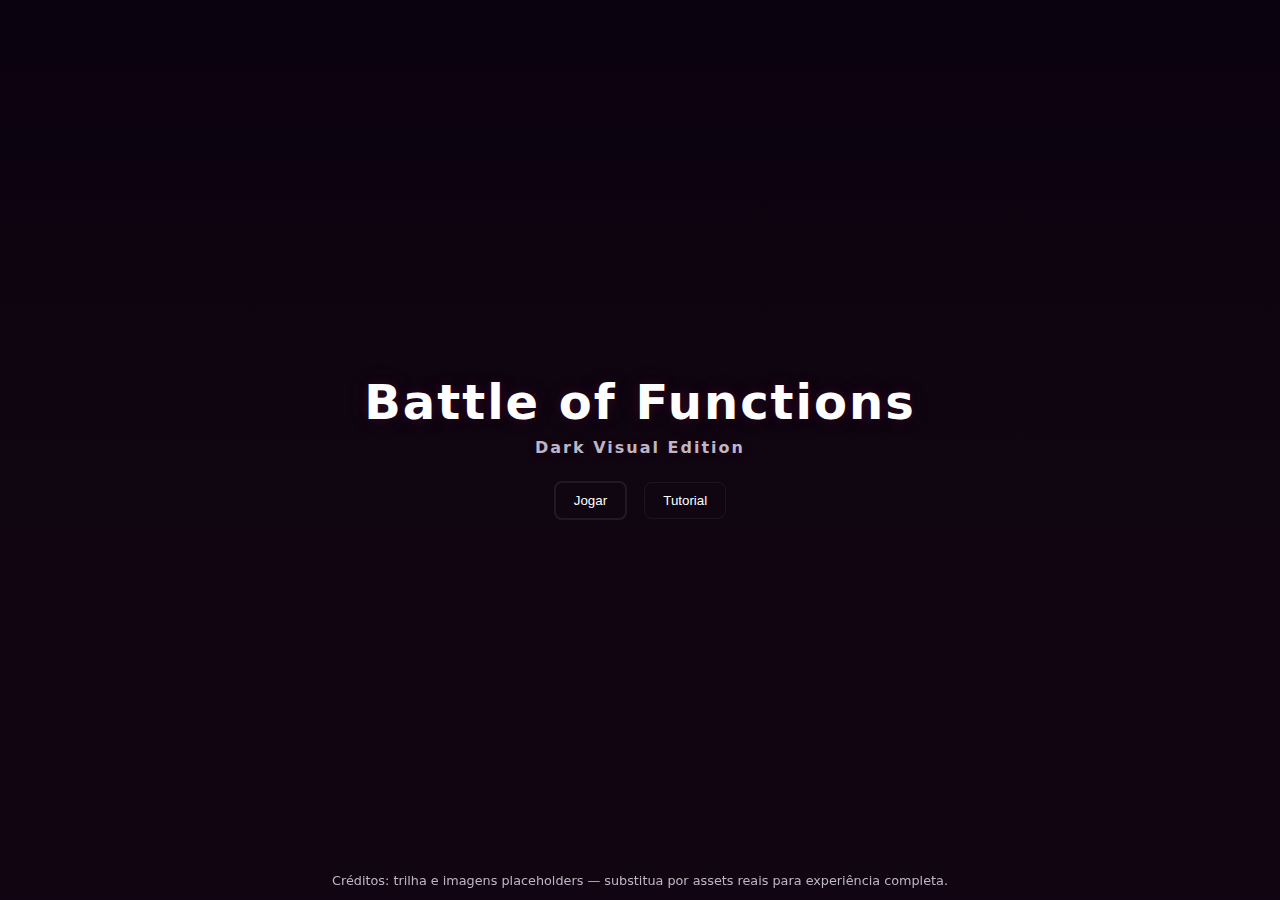
<file: index.html>
<!doctype html>
<html lang="pt-BR">

<head>
  <meta charset="utf-8" />
  <meta name="viewport" content="width=device-width,initial-scale=1" />
  <title>Battle of Functions - Dark Visual Edition</title>
  <link rel="stylesheet" href="css/style.css">
</head>

<body>
  <div id="app">
    <!-- Tela Inicial -->
    <section id="start-screen" class="screen">
      <h1 class="title">Battle of Functions
        <span class="subtitle">Dark Visual Edition</span>
      </h1>
      <div class="start-buttons">
        <button id="btn-play" class="btn">Jogar</button>
        <button id="btn-tutorial" class="btn ghost">Tutorial</button>
      </div>
      <footer class="credits">Créditos: trilha e imagens placeholders — substitua por assets reais para experiência
        completa.</footer>
    </section>

    <!-- Tutorial / Seleção de modo -->
    <section id="menu-screen" class="screen hidden">
      <div class="menu-box">
        <h2>Escolha o modo</h2>
        <div class="modes">
          <button id="mode-single" class="btn">1 Jogador (vs IA)</button>
          <button id="mode-local" class="btn">2 Jogadores (local)</button>
        </div>
        <p class="tip">Dica: Limite = rápido (10), Derivada = médio (20), Integral = forte (30)</p>
        <div class="menu-actions">
          <button id="btn-start-game" class="btn primary">Começar partida</button>
          <button id="btn-back" class="btn ghost">Voltar</button>
        </div>
      </div>
    </section>

    <!-- Área do jogo -->
    <section id="game-screen" class="screen hidden">
      <div class="hud">
        <div class="player" id="player1">
          <div class="portrait"><img id="p1-img" src="img/mago.png" alt="Mago"></div>
          <div class="name">Mago da derivada</div>
          <div class="hp-bar">
            <div class="hp" id="hp1" style="width:100%"></div>
          </div>
          <div class="hp-text" id="hp1-text">100 / 100</div>
        </div>

        <div class="center-hud">
          <div id="turn-indicator">Turno: <span id="turn-player">Jogador 1</span></div>
          <div class="attack-buttons">
            <button class="atk-btn" data-atk="limite">Limite</button>
            <button class="atk-btn" data-atk="derivada">Derivada</button>
            <button class="atk-btn" data-atk="integral">Integral</button>
          </div>
        </div>

        <div class="player" id="player2">
          <div class="portrait"><img id="p2-img" src="img/guerreiro.png" alt="Guerreiro"></div>
          <div class="name">Guerreiro do limite</div>
          <div class="hp-bar">
            <div class="hp" id="hp2" style="width:100%"></div>
          </div>
          <div class="hp-text" id="hp2-text">100 / 100</div>
        </div>
      </div>

      <div class="battlefield">
        <div class="bg"></div>
        <div class="scene">
          <div class="char p1" id="anim-p1"></div>
          <div class="char p2" id="anim-p2"></div>
        </div>
      </div>

      <div class="question-panel hidden" id="question-panel">
        <div class="question-box">
          <div class="timer-bar">
            <div class="timer-fill" id="timer-fill"></div>
            <span class="timer-text" id="timer-text">30s</span>
          </div>
          <h3 id="question-text">Pergunta...</h3>
          <div class="alternatives">
            <button class="alt-btn" data-choice="0">A</button>
            <button class="alt-btn" data-choice="1">B</button>
            <button class="alt-btn" data-choice="2">C</button>
            <button class="alt-btn" data-choice="3">D</button>
          </div>
          <div class="q-actions">
            <button id="btn-skip" class="btn ghost">Pular</button>
          </div>
        </div>
      </div>

      <div id="message-overlay" class="overlay hidden"></div>
      <div class="end-screen hidden" id="end-screen">
        <h2 id="end-title">⚔️ A Função Rival Foi Derrotada!</h2>
        <p id="end-sub">Parabéns — você venceu a Batalha das Funções.</p>
        <div class="end-actions">
          <button id="btn-restart" class="btn primary">Reiniciar partida</button>
          <button id="btn-to-menu" class="btn ghost">Voltar ao início</button>
        </div>
      </div>
    </section>
  </div>

  <script src="js/script.js"></script>
</body>

</html>
</file>
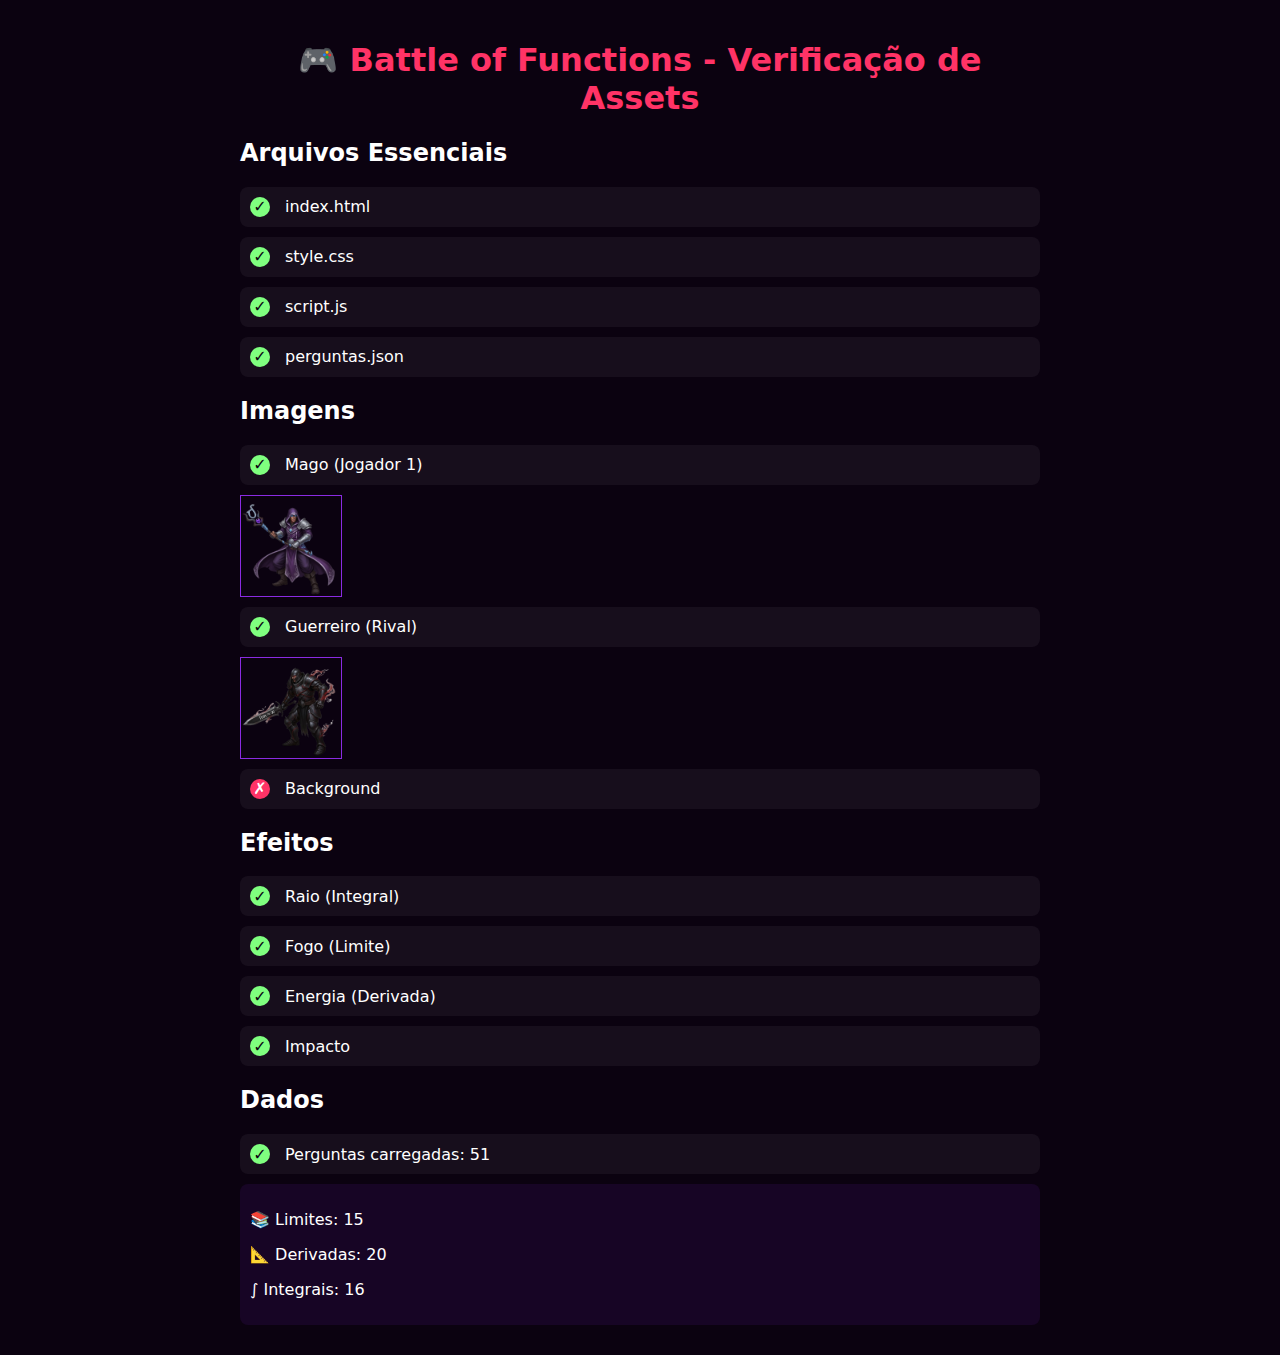
<file: VERIFICACAO_ASSETS.html>
<!-- Verificação de Assets do Jogo -->
<!-- Abra este arquivo no navegador para testar se todos os assets estão carregando corretamente -->
<!DOCTYPE html>
<html lang="pt-BR">

<head>
    <meta charset="UTF-8">
    <meta name="viewport" content="width=device-width, initial-scale=1">
    <title>Verificação de Assets - Battle of Functions</title>
    <style>
        body {
            font-family: system-ui, sans-serif;
            background: #0b0210;
            color: #fff;
            padding: 20px;
            margin: 0;
        }

        .container {
            max-width: 800px;
            margin: 0 auto;
        }

        h1 {
            color: #ff3366;
            text-align: center;
        }

        .check-item {
            display: flex;
            align-items: center;
            padding: 10px;
            margin: 10px 0;
            background: rgba(255, 255, 255, 0.05);
            border-radius: 8px;
        }

        .status {
            width: 20px;
            height: 20px;
            border-radius: 50%;
            margin-right: 15px;
            display: flex;
            align-items: center;
            justify-content: center;
            font-weight: bold;
        }

        .ok {
            background: #7fff7f;
            color: #0b0210;
        }

        .error {
            background: #ff3366;
            color: #fff;
        }

        .preview {
            width: 100px;
            height: 100px;
            border: 1px solid #8a2be2;
            margin: 10px 0;
            background-size: contain;
            background-repeat: no-repeat;
            background-position: center;
        }
    </style>
</head>

<body>
    <div class="container">
        <h1>🎮 Battle of Functions - Verificação de Assets</h1>

        <h2>Arquivos Essenciais</h2>
        <div id="essential-checks"></div>

        <h2>Imagens</h2>
        <div id="image-checks"></div>

        <h2>Efeitos</h2>
        <div id="effect-checks"></div>

        <h2>Dados</h2>
        <div id="data-checks"></div>
    </div>

    <script>
        // Verificar arquivos essenciais
        const essentialFiles = [
            { name: 'index.html', path: 'index.html' },
            { name: 'style.css', path: 'css/style.css' },
            { name: 'script.js', path: 'js/script.js' },
            { name: 'perguntas.json', path: 'data/perguntas.json' }
        ];

        const images = [
            { name: 'Mago (Jogador 1)', path: 'img/mago.png' },
            { name: 'Guerreiro (Rival)', path: 'img/guerreiro.png' },
            { name: 'Background', path: 'img/background.jpg' }
        ];

        const effects = [
            { name: 'Raio (Integral)', path: 'img/efeitos/Raio branco integral.png' },
            { name: 'Fogo (Limite)', path: 'img/efeitos/Fogo limite.png' },
            { name: 'Energia (Derivada)', path: 'img/efeitos/energia derivada.png' },
            { name: 'Impacto', path: 'img/efeitos/Efeito de impacto.png' }
        ];

        function checkFile(path) {
            return fetch(path, { method: 'HEAD' })
                .then(r => r.ok)
                .catch(() => false);
        }

        async function checkImage(path) {
            return new Promise(resolve => {
                const img = new Image();
                img.onload = () => resolve(true);
                img.onerror = () => resolve(false);
                img.src = path;
            });
        }

        async function renderChecks() {
            // Essentials
            for (const file of essentialFiles) {
                const exists = await checkFile(file.path);
                const status = exists ? '✓' : '✗';
                const className = exists ? 'ok' : 'error';
                document.getElementById('essential-checks').innerHTML += `
          <div class="check-item">
            <div class="status ${className}">${status}</div>
            <span>${file.name}</span>
          </div>
        `;
            }

            // Images
            for (const img of images) {
                const loaded = await checkImage(img.path);
                const status = loaded ? '✓' : '✗';
                const className = loaded ? 'ok' : 'error';
                document.getElementById('image-checks').innerHTML += `
          <div class="check-item">
            <div class="status ${className}">${status}</div>
            <span>${img.name}</span>
          </div>
          ${loaded ? `<div class="preview" style="background-image: url('${img.path}')"></div>` : ''}
        `;
            }

            // Effects
            for (const effect of effects) {
                const loaded = await checkImage(effect.path);
                const status = loaded ? '✓' : '✗';
                const className = loaded ? 'ok' : 'error';
                document.getElementById('effect-checks').innerHTML += `
          <div class="check-item">
            <div class="status ${className}">${status}</div>
            <span>${effect.name}</span>
          </div>
        `;
            }

            // Data
            try {
                const response = await fetch('data/perguntas.json');
                const data = await response.json();
                const total = data.length;
                const limits = data.filter(q => q.tipo === 'limite').length;
                const derivatives = data.filter(q => q.tipo === 'derivada').length;
                const integrals = data.filter(q => q.tipo === 'integral').length;

                document.getElementById('data-checks').innerHTML = `
          <div class="check-item">
            <div class="status ok">✓</div>
            <span>Perguntas carregadas: ${total}</span>
          </div>
          <div style="padding: 10px; margin: 10px 0; background: rgba(138,43,226,0.1); border-radius: 8px;">
            <p>📚 Limites: ${limits}</p>
            <p>📐 Derivadas: ${derivatives}</p>
            <p>∫ Integrais: ${integrals}</p>
          </div>
        `;
            } catch (e) {
                document.getElementById('data-checks').innerHTML = `
          <div class="check-item">
            <div class="status error">✗</div>
            <span>Erro ao carregar perguntas</span>
          </div>
        `;
            }
        }

        renderChecks();
    </script>
</body>

</html>
</file>
<file: css/style.css>
/* style.css - Dark Visual Edition for Battle of Functions
   Well-commented and focused on dark gradients, red glow and animations.
*/
:root{
  --bg1:#0b0210;
  --bg2:#1b0a1f;
  --accent:#ff3366;
  --accent2:#8a2be2;
  --hp-green:#7fff7f;
  --white: #fff;
  --muted:#bdb6c6;
}
*{box-sizing:border-box}
html,body{height:100%;margin:0;font-family:Inter, system-ui, sans-serif;background:linear-gradient(180deg,var(--bg1),#0f0510 40%,#120513);color:var(--white)}
.screen{min-height:100vh;display:flex;flex-direction:column;align-items:center;justify-content:center;padding:20px}
.hidden{display:none}
.title{font-size:3rem;margin:0;text-align:center;letter-spacing:2px;text-shadow:0 0 12px rgba(255,50,80,.12),0 0 30px rgba(138,43,226,.08);}
.title .subtitle{display:block;font-size:1rem;color:var(--muted);margin-top:8px}
.btn{background:transparent;color:var(--white);border:2px solid rgba(255,255,255,.08);padding:10px 18px;border-radius:8px;margin:6px;cursor:pointer;transition:all .18s}
.btn:hover{transform:translateY(-2px);box-shadow:0 6px 18px rgba(138,43,226,.08)}
.btn.primary{background:linear-gradient(90deg,var(--accent2),var(--accent));border:none}
.btn.ghost{background:transparent;border:1px solid rgba(255,255,255,.06)}
.start-buttons{margin-top:18px}
.credits{position:fixed;bottom:12px;font-size:0.8rem;color:var(--muted)}

/* Menu */
.menu-box{background:linear-gradient(180deg,rgba(255,255,255,.02),rgba(255,255,255,.01));padding:24px;border-radius:12px;box-shadow:0 8px 30px rgba(0,0,0,.6);min-width:320px}
.modes{display:flex;gap:12px;justify-content:center;margin:14px 0}
.tip{color:var(--muted);font-size:0.9rem;text-align:center}

/* Game HUD */
.hud{display:flex;justify-content:space-between;width:100%;max-width:1100px;padding:18px}
.player{width:260px;text-align:center}
.portrait{width:96px;height:96px;margin:0 auto;position:relative;border-radius:50%;overflow:hidden;box-shadow:0 0 20px rgba(138,43,226,.3)}

/* Portrait images */
.portrait img{width:100%;height:100%;object-fit:cover;display:block}

#player1 .portrait{box-shadow:0 0 20px rgba(138,43,226,.4), 0 0 30px rgba(138,43,226,.2)}
#player2 .portrait{box-shadow:0 0 20px rgba(255,50,80,.4), 0 0 30px rgba(255,50,80,.2)}
.name{margin-top:6px;font-weight:700;color:var(--muted)}
.hp-bar{background:linear-gradient(90deg,#2a0b12,#1b0610);height:16px;border-radius:10px;margin-top:8px;overflow:hidden;border:1px solid rgba(255,255,255,.03)}
.hp{height:100%;background:linear-gradient(90deg,var(--hp-green),#66ff88);transition:width .5s ease}
.hp-text{font-size:0.85rem;color:var(--muted);margin-top:6px}
.center-hud{display:flex;flex-direction:column;align-items:center;justify-content:center}
.turn-indicator{background:rgba(0,0,0,.4);padding:8px 12px;border-radius:10px;color:var(--muted);margin-bottom:8px}
.attack-buttons{display:flex;gap:8px}
.atk-btn{padding:10px 16px;border-radius:10px;background:linear-gradient(90deg,#220620,#3a0630);border:1px solid rgba(255,255,255,.04);color:var(--white);cursor:pointer}
.atk-btn:hover{box-shadow:0 8px 40px rgba(255,50,80,.06);transform:translateY(-3px)}

/* Battlefield */
.battlefield{position:relative;width:100%;max-width:1100px;height:360px;margin:18px auto;overflow:hidden;border-radius:12px;background-image:url('../img/background.jpg');background-size:cover;background-position:center}
.battlefield .bg{position:absolute;inset:0;background:radial-gradient(circle at 10% 20%, rgba(138,43,226,.18), transparent 8%), 
                                    radial-gradient(circle at 90% 80%, rgba(255,50,80,.12), transparent 12%), 
                                    linear-gradient(180deg,rgba(0,0,0,.2),rgba(0,0,0,.6));backdrop-filter:blur(2px)}
.scene{position:relative;height:100%;display:flex;align-items:center;justify-content:space-between;padding:24px}
.char{width:240px;height:280px;border-radius:8px;display:flex;align-items:flex-end;justify-content:center;position:relative;background-size:contain;background-repeat:no-repeat;background-position:center bottom}
.char.p1{background-image:url('../img/mago.png')}
.char.p2{background-image:url('../img/guerreiro.png')}

/* Question panel */
.question-panel{position:fixed;left:50%;top:50%;transform:translate(-50%,-50%);z-index:40}
.question-box{background:linear-gradient(180deg,#0f0610,#190513);padding:18px;border-radius:12px;min-width:420px;box-shadow:0 12px 40px rgba(0,0,0,.7);border:1px solid rgba(255,255,255,.03)}
.question-box h3{margin:0 0 12px 0}

/* Timer */
.timer-bar{position:relative;width:100%;height:16px;background:rgba(0,0,0,.4);border-radius:10px;margin-bottom:12px;overflow:hidden;border:1px solid rgba(255,255,255,.05)}
.timer-fill{height:100%;background:linear-gradient(90deg,#7fff7f,#66ff88);width:100%;transition:width .1s linear}
.timer-fill.warning{background:linear-gradient(90deg,#ffaa00,#ff8800)}
.timer-fill.critical{background:linear-gradient(90deg,#ff3366,#ff1144)}
.timer-text{position:absolute;right:8px;top:50%;transform:translateY(-50%);font-size:0.7rem;color:var(--white);font-weight:bold;text-shadow:0 0 4px rgba(0,0,0,.8)}

.alternatives{display:grid;grid-template-columns:1fr 1fr;gap:8px}
.alt-btn{padding:10px;border-radius:8px;background:linear-gradient(90deg,#120512,#2b0b1a);color:var(--white);border:1px solid rgba(255,255,255,.03);cursor:pointer}
.alt-btn.correct{box-shadow:0 8px 30px rgba(46,204,113,.12);outline:2px solid rgba(46,204,113,.06)}
.alt-btn.wrong{box-shadow:0 8px 30px rgba(255,50,50,.12);outline:2px solid rgba(255,50,50,.06)}

/* overlay and end-screen */
.overlay{position:fixed;inset:0;background:rgba(0,0,0,.5);z-index:30}
.end-screen{position:fixed;left:50%;top:50%;transform:translate(-50%,-50%);z-index:50;background:linear-gradient(180deg,#180612,#240918);padding:24px;border-radius:12px;min-width:360px;text-align:center}
.end-screen h2{margin:0 0 8px 0}

/* small animations */
.shake{animation:shake .45s}
.flash{animation:flash .3s}
.attack-anim{transform:translateX(20px);transition:transform .25s}

/* Efeitos de ataque */
.effect-raio{position:absolute;width:100px;height:120px;background-image:url('../img/efeitos/Raio branco integral.png');background-size:contain;background-repeat:no-repeat;animation:effect-float .6s ease-out forwards}
.effect-fogo{position:absolute;width:100px;height:100px;background-image:url('../img/efeitos/Fogo limite.png');background-size:contain;background-repeat:no-repeat;animation:effect-float .6s ease-out forwards}
.effect-energia{position:absolute;width:80px;height:80px;background-image:url('../img/efeitos/energia derivada.png');background-size:contain;background-repeat:no-repeat;animation:effect-float .6s ease-out forwards}
.effect-impacto{position:absolute;width:120px;height:100px;background-image:url('../img/efeitos/Efeito de impacto.png');background-size:contain;background-repeat:no-repeat;animation:effect-pop .5s ease-out forwards}

@keyframes shake{0%{transform:translateX(0)}25%{transform:translateX(-8px)}50%{transform:translateX(8px)}75%{transform:translateX(-4px)}100%{transform:translateX(0)}}
@keyframes flash{0%{box-shadow:0 0 0 rgba(255,0,0,0)}50%{box-shadow:0 0 40px rgba(255,0,0,.25)}100%{box-shadow:0 0 0 rgba(255,0,0,0)}}
@keyframes effect-float{0%{opacity:1;transform:translateY(0) scale(1)}100%{opacity:0;transform:translateY(-80px) scale(0.8)}}
@keyframes effect-pop{0%{opacity:1;transform:scale(1)}50%{opacity:1;transform:scale(1.1)}100%{opacity:0;transform:scale(0.8)}}

/* Responsive */
@media (max-width:900px){
  .hud{flex-direction:column;gap:12px}
  .player{width:100%;display:flex;justify-content:space-between;align-items:center}
  .battlefield{height:260px}
}

/* credits footer */
footer.credits{font-size:0.8rem;color:var(--muted)}

/* small helper classes */
.glow-red{box-shadow:0 0 18px rgba(255,50,80,.18)}
</file>
